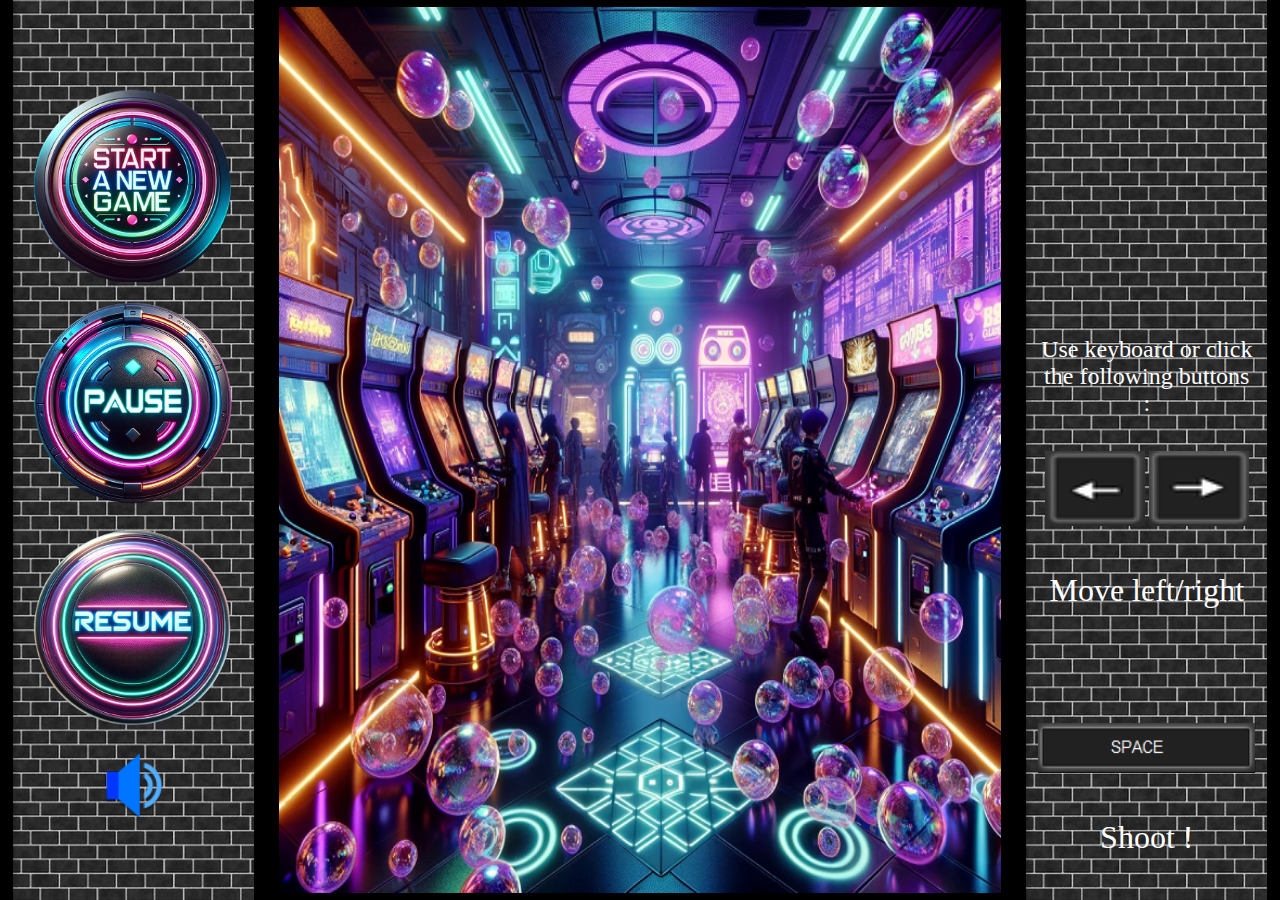
<file: index.html>
<!DOCTYPE html>

<html lang="fr">

<head>
    <meta charset="utf-8">
    <meta name="viewport" content="width=device-width, initial-scale=1.0">
    <link href="style.css" rel="stylesheet">
    <title>PangJS ! Burst the bubbles !</title>
</head>

<body>
    <div class="conteneur">
        <div id="menu_principal">
            <div class="gameControleurs">
                <img src="images/start_Button.png" alt="start button" class="gameControleurs__button" id="startButton"
                    onclick="startGame()">
                <img src="images/pause_Button.png" alt="pause button" class="gameControleurs__button" id="pauseButton"
                    onclick="pauseGame()">
                <img src="images/resume_Button.png" alt="pause button" class="gameControleurs__button"
                    id="resume_Button" onclick="resumeGame()">
                <img src="images/haut-parleur-audio-active.png" alt="music On"
                    class="gameControleurs__button gameControleurs__button--small" id="musicIcon"
                    onclick="pauseOrResumeMusic()">
            </div>
            <div id="musicControl">

            </div>
        </div>
        <div id="aireJeu">
            <div id="divTextResult">
                <p id="textresult"></p>
            </div>
        </div>
        <div class="statsJeu" id="statsJeu">
            <div id="coeur">
                <img src="images/player_lives_crop-noBackground.png" alt="image vie du joueur">
                <img src="images/player_lives_crop-noBackground.png" alt="image vie du joueur">
                <img src="images/player_lives_crop-noBackground.png" alt="image vie du joueur">
            </div>
            <p class="statsJeu__text" id="timer"></p>
            <p class="statsJeu__text" id="level"></p>

            <div class="instructions">
                <p class="instructions__text instructions__text--small">Use keyboard or click the following buttons :
                </p>

                <div>
                    <img class="gameControleurs__button instructions__img" id="leftButton" src="./images/left_key.png"
                        alt="left key" onmousedown="mouseDown('left')" onmouseup="mouseUp('left')">

                    <img class="gameControleurs__button instructions__img" id="rightButton" src="./images/right_key.png"
                        alt="right key" onmousedown="mouseDown('right')" onmouseup="mouseUp('right')">
                </div>

                <p class="instructions__text">Move left/right</p>
            </div>
            <div class="instructions">
                <div><img class="gameControleurs__button instructions__img" src="./images/space_bar.png" alt="space key"
                        id="spacebar" onclick="joueurTire()"></div>
                <p class="instructions__text">Shoot !</p>
            </div>
        </div>
    </div>
</body>

<script src="tools.js"></script>
<script src="modele.js"></script>
<script src="domControl.js"></script>
<script src="gameControl.js"></script>

</html>
</file>
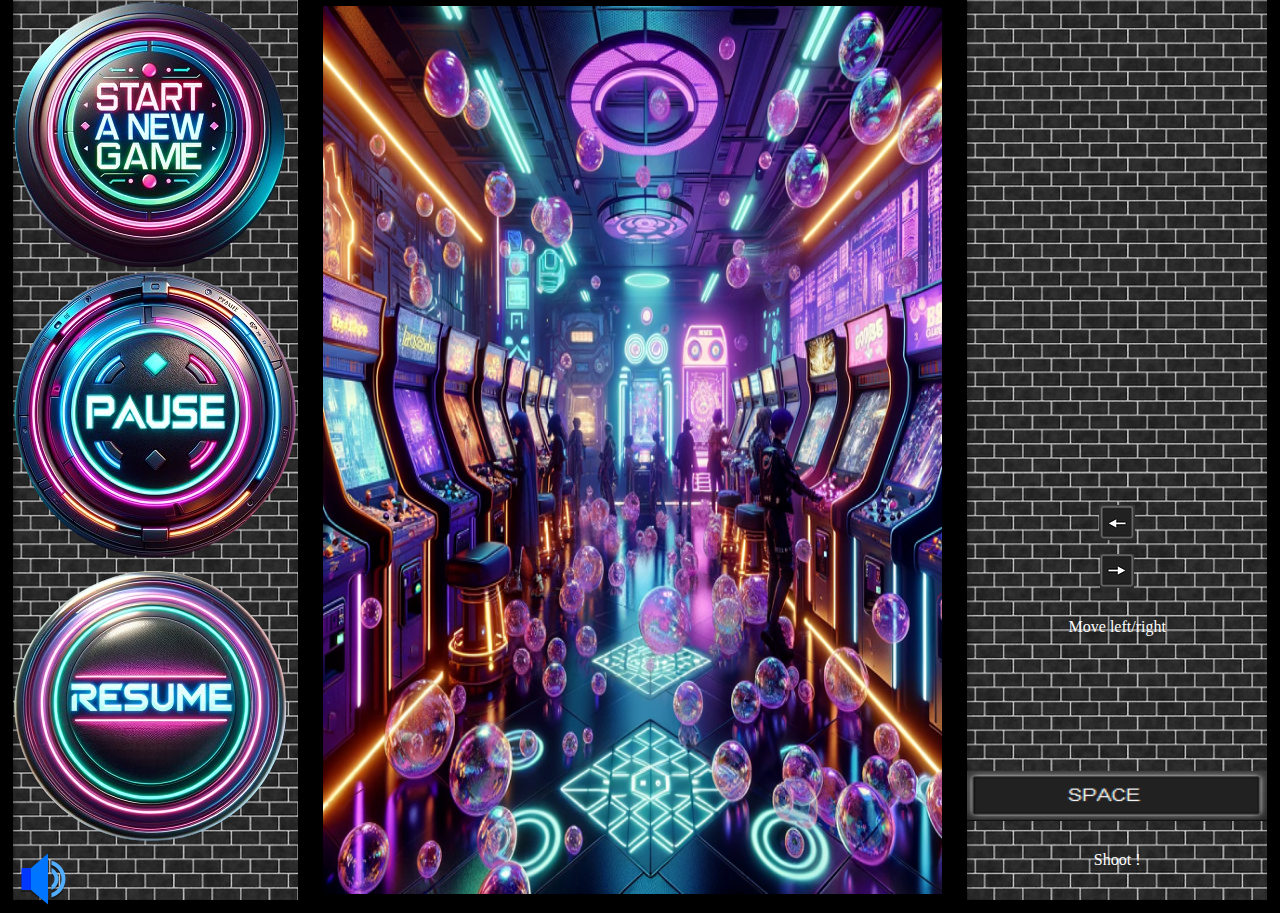
<file: eclateBulle.html>
<!DOCTYPE html>

<html lang="fr">

<head>
    <meta charset="utf-8">
    <meta name="viewport" content="width=device-width, initial-scale=1.0">
    <link href="style.css" rel="stylesheet">
    <title>Jeu éclate bulles !</title>
</head>

<body>
    <div class="conteneur">
        <div id="menu_principal">
            <div id="gameControleur">
                <img src="images/start_Button.png" alt="start button" class="button" id="startButton"
                    onclick="startGame()">
                <img src="images/pause_Button.png" alt="pause button" class="button" id="pauseButton"
                    onclick="pauseGame()">
                <img src="images/resume_Button.png" alt="pause button" class="button" id="resume_Button"
                    onclick="resumeGame()">
            </div>
            <div id="musicControl">
                <img src="images/haut-parleur-audio-active.png" alt="music On" class="button" id="musicIcon"
                    onclick="pauseOrResumeMusic()">
            </div>
        </div>
        <div id="aireJeu">
            <div id="divTextResult">

                <p id="textresult"></p>
            </div>
        </div>
        <div id="statsJeu">
            <div id="coeur">
                <img src="images/player_lives_crop-noBackground.png" alt="image vie du joueur">
                <img src="images/player_lives_crop-noBackground.png" alt="image vie du joueur">
                <img src="images/player_lives_crop-noBackground.png" alt="image vie du joueur">
            </div>
            <p id="timer"></p>
            <p id="level"></p>

            <div class="instructions">
                <div><img src="./images/left_key.png" alt="left key"></div>
                <div><img src="./images/right_key.png" alt="right key"></div>
                <p>Move left/right</p>
            </div>
            <div class="instructions">
                <div><img src="./images/space_bar.png" alt="space key" id="spacebar"></div>
                <p>Shoot !</p>
            </div>

        </div>
    </div>
</body>

<script src="tools.js"></script>
<script src="modele.js"></script>
<script src="domControl.js"></script>
<script src="gameControl.js"></script>

</html>
</file>
<file: style.css>
html {
    overflow-y: hidden;
}

body {
    margin: 0;
    padding: 0;
    background-color: black;
}

.conteneur {
    display: grid;
    grid-template-columns: 1fr 3fr 1fr;
    grid-template-rows: 4fr 1fr;
    gap: 2%;
    margin: 0% 1% 0% 1%;
    height: 100vh;
}

#coeur {
    display: grid;
    grid-template-columns: 1fr 1fr 1fr;
    gap: 5%;
    align-items: center;

}

#coeur img {
    width: 100%;
    height: auto;
    transition-property: width, visibility, transform;
    transition-duration: 1s;
    transition-timing-function: linear;
    visibility: hidden;
}


.BlueBubble,
.RedBubble,
.GreenBubble {
    border-radius: 50%;
    box-shadow: 6px 6px 25px rgba(0, 0, 0, 0.5);
}

.BlueBubble {
    background: radial-gradient(circle at bottom, #8193f6, #7688ef 20%, #1220e2c2 80%);
}

.GreenBubble {
    background: radial-gradient(circle at bottom, #81f687, #84ef76 20%, #05940caf 80%);
}

.RedBubble {
    background: radial-gradient(circle at bottom, #f68181, #ef7676 20%, rgba(139, 9, 5, 0.712) 80%);
}

.Arrow {
    background-image: url('./images/arrow.png');
    background-size: contain;
    background-position: center;
}


.Player {
    background-size: contain;
    background-repeat: no-repeat;
    background-position: center;
}


#menu_principal {
    background-color: white;
    padding-top: 5%;
    display: flex;
    flex-direction: column;
    justify-content: center;
    background-image: url('backgrounds/bricks.png');
    background-repeat: repeat;
}

.gameControleurs {
    display: flex;
    flex-direction: column;
    flex-wrap: wrap;
    justify-content: space-around;
    align-items: center;
    align-content: center;
    gap: 20px;
}


.gameControleurs__button {
    height: auto;
    max-width: 100%;
}

.gameControleurs__button:active {
    opacity: 75%;
}

.gameControleurs__button:hover {
    cursor: pointer;
}


#aireJeu {
    position: relative;
    background-size: 100% 100%;
    background-image: url('backgrounds/start_background.png');
    margin-top: 1%;
    display: flex;
    justify-content: center;
    align-items: center;
}

#aireJeu div {
    position: absolute;
}

#divTextResult {
    border: 4px solid black;
    border-radius: 20px;
    padding: 2%;
    background-image: url('backgrounds/bricks.png');
    background-repeat: repeat;
    visibility: hidden;
    box-shadow: 6px 6px 30px rgba(0, 0, 0);


}

#aireJeu p {
    text-align: center;
    padding: 2%;
    font-size: 4em;
    font-weight: 700;
    color: white;
    text-shadow: 5px 5px 25px white;
}

#statsJeu {
    padding: 5%;
    display: flex;
    flex-direction: column;
    justify-content: space-between;
    align-items: center;
    background-image: url('backgrounds/bricks.png');
    background-repeat: repeat;
    flex-wrap: nowrap;
    color: white;
}



.statsJeu__text {
    font-weight: 700;
    padding: 0;
    margin: 0;

}

.instructions {
    display: flex;
    flex-direction: column;
    justify-content: space-around;
    align-items: center;
    gap: 10px;
}

.instructions__text {
    text-align: center;
    font-size: 2em;
}

.instructions__text--small {
    font-size: 1.5em;
}


@media screen and (min-width: 1200px) {


    #menu_principal {
        grid-column-start: 1;
        grid-column-end: 2;
        grid-row-start: 1;
        grid-row-end: 3;
    }

    #aireJeu {
        grid-column-start: 2;
        grid-column-end: 3;
        grid-row-start: 1;
        grid-row-end: 3;
        margin-bottom: 1%;
    }

    #statsJeu {
        grid-column-start: 3;
        grid-column-end: 4;
        grid-row-start: 1;
        grid-row-end: 3;
    }

    .statsJeu__text {
        font-size: 4em;
    }


    .gameControleurs__button {
        width: 300px;
    }

    .gameControleurs__button--small {
        width: 75px;
    }

    .instructions__img {
        width: 100px;
        height: 75px;
    }

    #spacebar {
        width: 300px;
        height: 50px;
    }



}

@media screen and (max-height : 1000px) {
    .gameControleurs__button {
        width: 200px;
    }

    .gameControleurs__button--small {
        width: 75px;
    }

    .instructions__img {
        width: 100px;
        height: 75px;
    }
}

@media screen and (max-height : 700px) {
    .gameControleurs__button {
        width: 150px;
    }

    .gameControleurs__button--small {
        width: 50px;
    }

    .instructions__img {
        width: 100px;
        height: 75px;
    }
}


@media screen and (max-width: 1200px) {

    #menu_principal {
        grid-column-start: 1;
        grid-column-end: 4;
        grid-row-start: 2;
        padding-top: 2%;
    }

    #aireJeu {
        grid-column-start: 1;
        grid-column-end: 3;
        grid-row-start: 1;
    }

    #statsJeu {
        grid-column-start: 3;
        grid-column-end: 4;
        grid-row-start: 1;
    }

    .statsJeu__text {
        font-size: 2em;
    }

    .gameControleurs {
        flex-direction: row;
    }

    .gameControleurs__button {
        width: 150px;
    }

    .gameControleurs__button--small {
        width: 50px;
    }

    .instructions__img {
        width: 75px;
        height: 50px;
    }

    #spacebar {
        width: 100px;
        height: 50px;
    }


}


/* FOR MOBILE */

@media screen and (max-width: 576px) {
    #menu_principal {
        grid-column-start: 1;
        grid-column-end: 2;
        grid-row-start: 2;
        grid-row-end: 3;
        padding-top: 1%;
    }

    #aireJeu {
        grid-column-start: 1;
        grid-column-end: 4;
        grid-row-start: 1;
        grid-row-end: 2;
    }

    #statsJeu {
        grid-column-start: 2;
        grid-column-end: 4;
        grid-row-start: 2;
        grid-row-end: 3;
    }


    .gameControleurs__button {
        width: 75px;
    }

    .gameControleurs__button--small {
        width: 25px;
    }

    .statsJeu__text {
        font-size: 1.5em;
    }

    .instructions__img {
        width: 80px;
        height: 50px;
    }

    #spacebar {
        width: 125px;
        height: 40px;
    }

    .instructions__text {
        display: none;
    }

    .instructions__text--small {
        display: none;
    }
}
</file>
